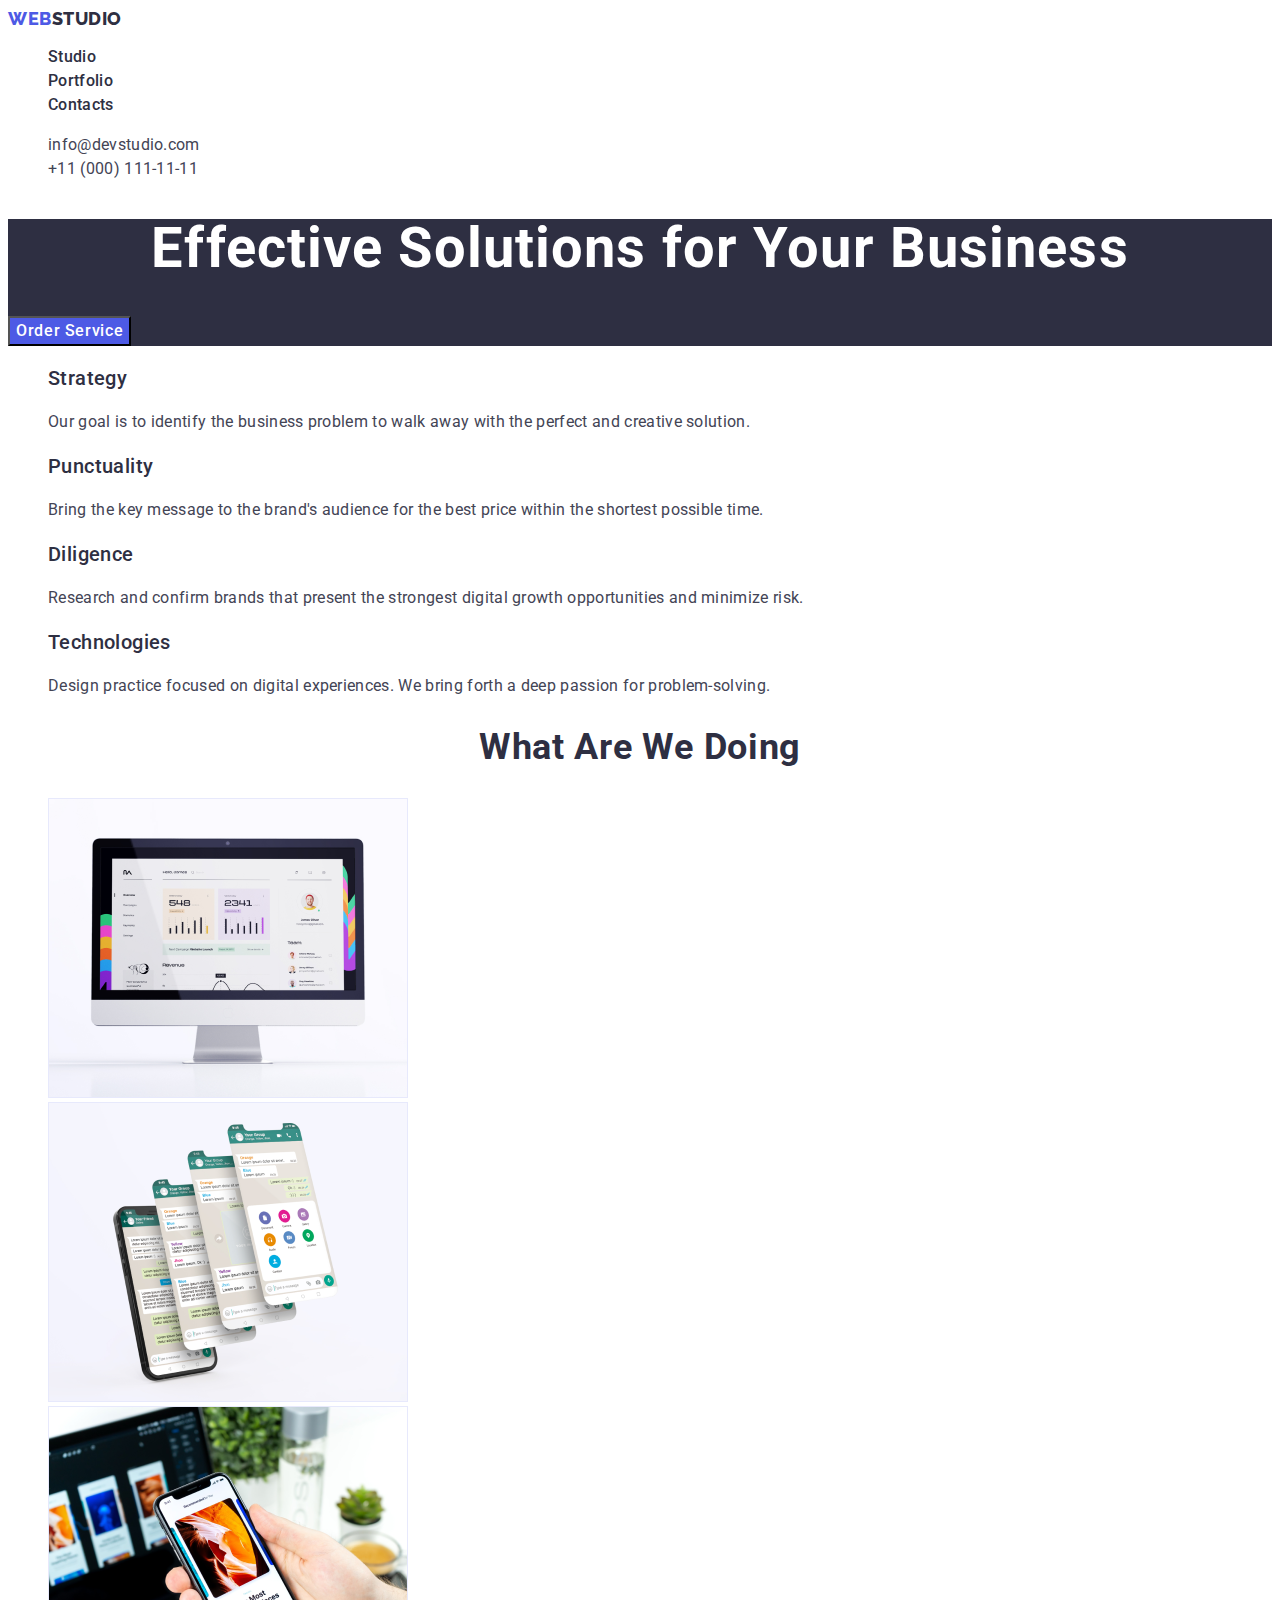
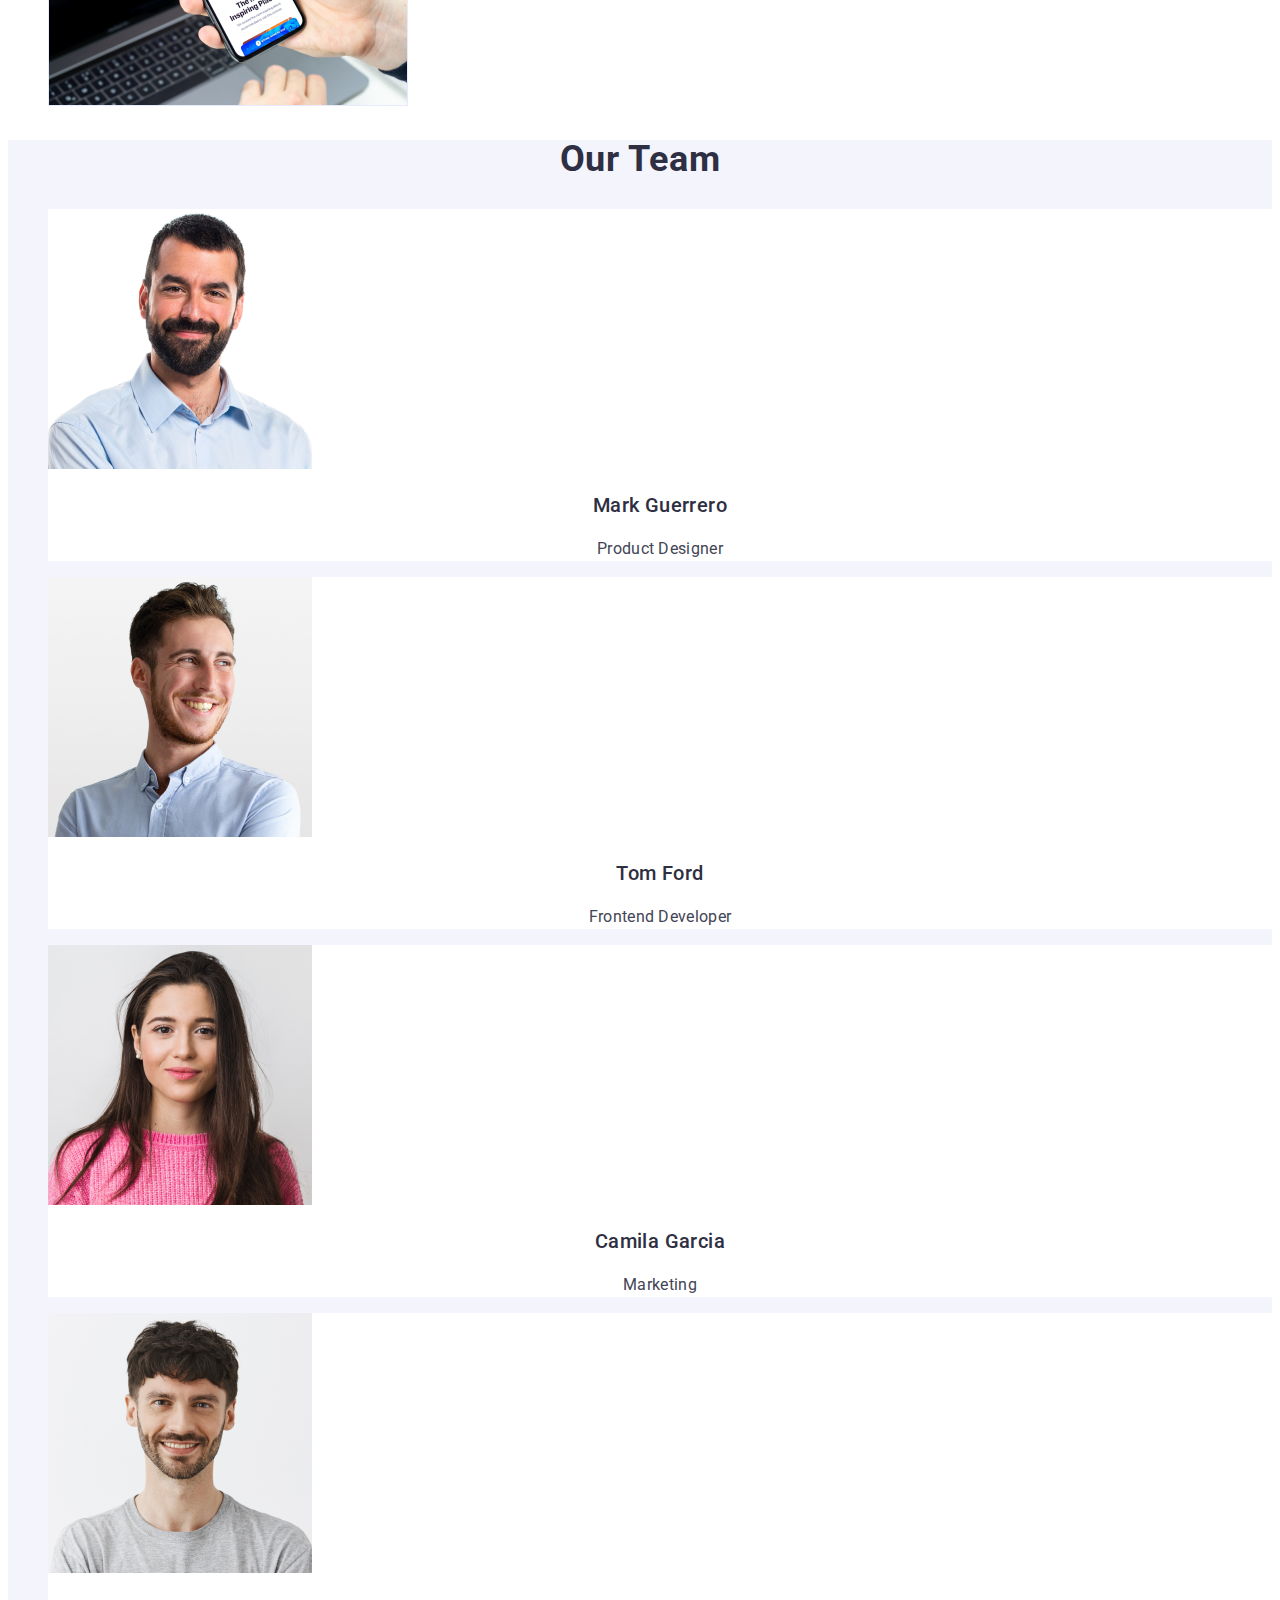
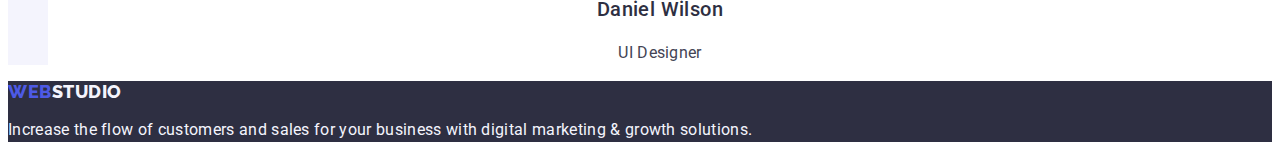
<file: index.html>
<!DOCTYPE html>
<html lang="en">
  <head>
    <meta charset="UTF-8" />
    <meta name="viewport" content="width=device-width, initial-scale=1.0" />
    <title>WebStudio</title>
    <link rel="preconnect" href="https://fonts.googleapis.com" />
    <link rel="preconnect" href="https://fonts.gstatic.com" crossorigin />
    <link
      href="https://fonts.googleapis.com/css2?family=Montserrat:wght@400;700&family=Raleway:wght@800&family=Roboto:wght@400;500;700;900&display=swap"
      rel="stylesheet"
    />
    <link rel="stylesheet" href="css/styles.css" />
  </head>
  <body>
    <header>
      <!-- LOGO -->
      <nav>
        <a href="./index.html" class="link link-logo"
          >Web<span class="logo-style">Studio</span>
        </a>

        <!-- NAVIGATION -->

        <ul class="list list-nav">
          <li><a href="./index.html" class="link">Studio</a></li>
          <li><a href="./portfolio.html" class="link">Portfolio</a></li>
          <li><a href="" class="link">Contacts</a></li>
        </ul>
      </nav>
      <!-- CONTACTS -->
      <address class="header-address">
        <ul class="list list-contacts">
          <li>
            <a href="mailto:info@devstudio.com" class="link"
              >info@devstudio.com</a
            >
          </li>
          <li>
            <a href="tel:+110001111111" class="link">+11 (000) 111-11-11</a>
          </li>
        </ul>
      </address>
    </header>
    <!-- FEATURES -->
    <main>
      <section class="hero">
        <h1 class="hero-text">Effective Solutions for Your Business</h1>
        <button type="button" class="hero-button">Order Service</button>
      </section>
      <section>
        <h2 hidden>Abilities</h2>
        <ul class="list abilities-list">
          <li>
            <h3 class="main-header">Strategy</h3>
            <p class="main-text">
              Our goal is to identify the business problem to walk away with the
              perfect and creative solution.
            </p>
          </li>
          <li>
            <h3 class="main-header">Punctuality</h3>
            <p class="main-text">
              Bring the key message to the brand's audience for the best price
              within the shortest possible time.
            </p>
          </li>
          <li>
            <h3 class="main-header">Diligence</h3>
            <p class="main-text">
              Research and confirm brands that present the strongest digital
              growth opportunities and minimize risk.
            </p>
          </li>
          <li>
            <h3 class="main-header">Technologies</h3>
            <p class="main-text">
              Design practice focused on digital experiences. We bring forth a
              deep passion for problem-solving.
            </p>
          </li>
        </ul>
      </section>
      <section>
        <h2 class="h-two-headers">What are we doing</h2>
        <ul class="list">
          <li>
            <img
              src="./images/block1-1.jpg"
              width="360"
              height="300"
              alt="Computer"
            />
          </li>
          <li>
            <img
              src="./images/block1-2.jpg"
              width="360"
              height="300"
              alt="Phone"
            />
          </li>
          <li>
            <img
              src="./images/block1-3.jpg"
              width="360"
              height="300"
              alt="Phone in hand"
            />
          </li>
        </ul>
      </section>
      <section class="our-team">
        <h2 class="h-two-headers">Our Team</h2>
        <ul class="list">
          <li class="list-item">
            <img
              src="./images/block2-1.jpg"
              width="264"
              height="260"
              alt="Mark Guerrero"
            />
            <h3 class="our-team-card-names">Mark Guerrero</h3>
            <p class="our-team-card-role">Product Designer</p>
          </li>
          <li class="list-item">
            <img
              src="./images/block2-2.jpg"
              width="264"
              height="260"
              alt="Tom Ford"
            />
            <h3 class="our-team-card-names">Tom Ford</h3>
            <p class="our-team-card-role">Frontend Developer</p>
          </li>
          <li class="list-item">
            <img
              src="./images/block2-3.jpg"
              width="264"
              height="260"
              alt="Camila Garcia"
            />
            <h3 class="our-team-card-names">Camila Garcia</h3>
            <p class="our-team-card-role">Marketing</p>
          </li>
          <li class="list-item">
            <img
              src="./images/block2-4.jpg"
              width="264"
              height="260"
              alt="Daniel Wilson"
            />
            <h3 class="our-team-card-names">Daniel Wilson</h3>
            <p class="our-team-card-role">UI Designer</p>
          </li>
        </ul>
      </section>
    </main>
    <footer class="footer">
      <a href="./index.html" class="link link-logo"
        >Web<span class="logo-style-footer">Studio</span></a
      >
      <p class="footer-text">
        Increase the flow of customers and sales for your business with digital
        marketing & growth solutions.
      </p>
    </footer>
  </body>
</html>
</file>
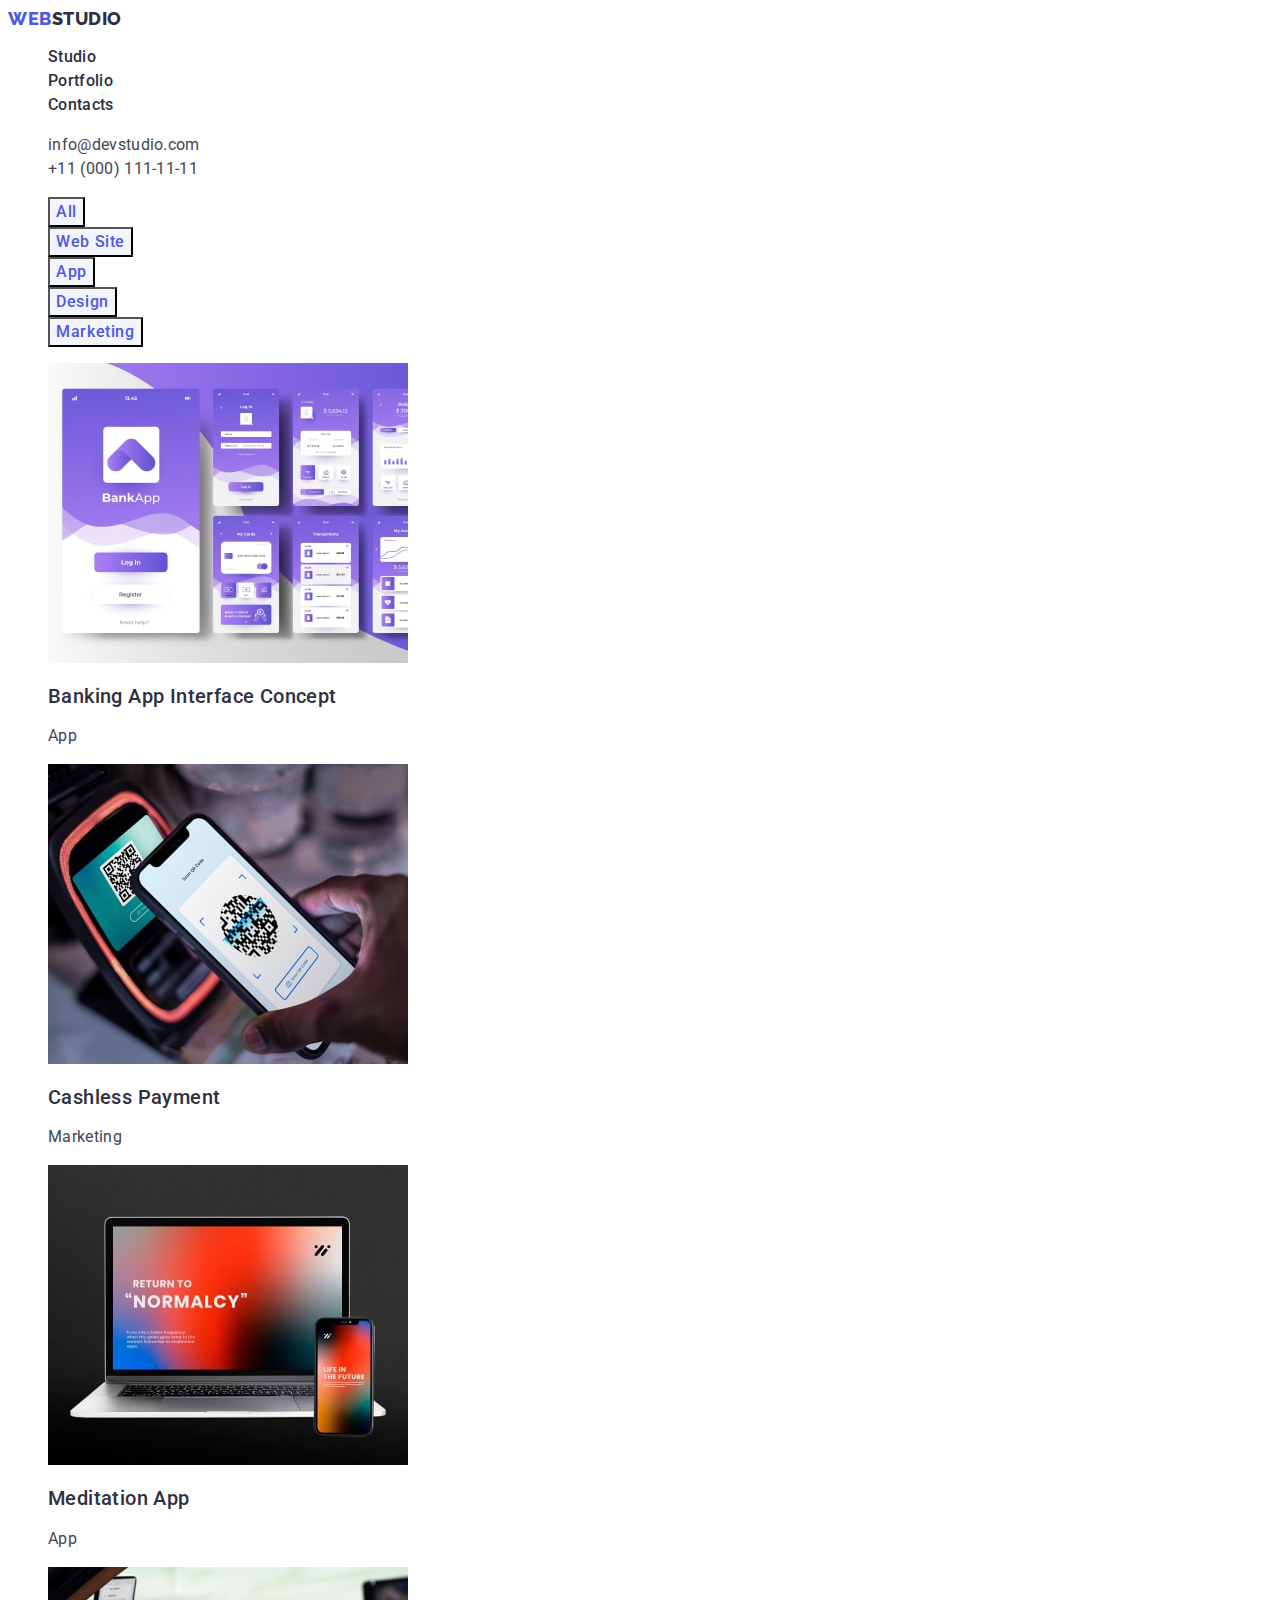
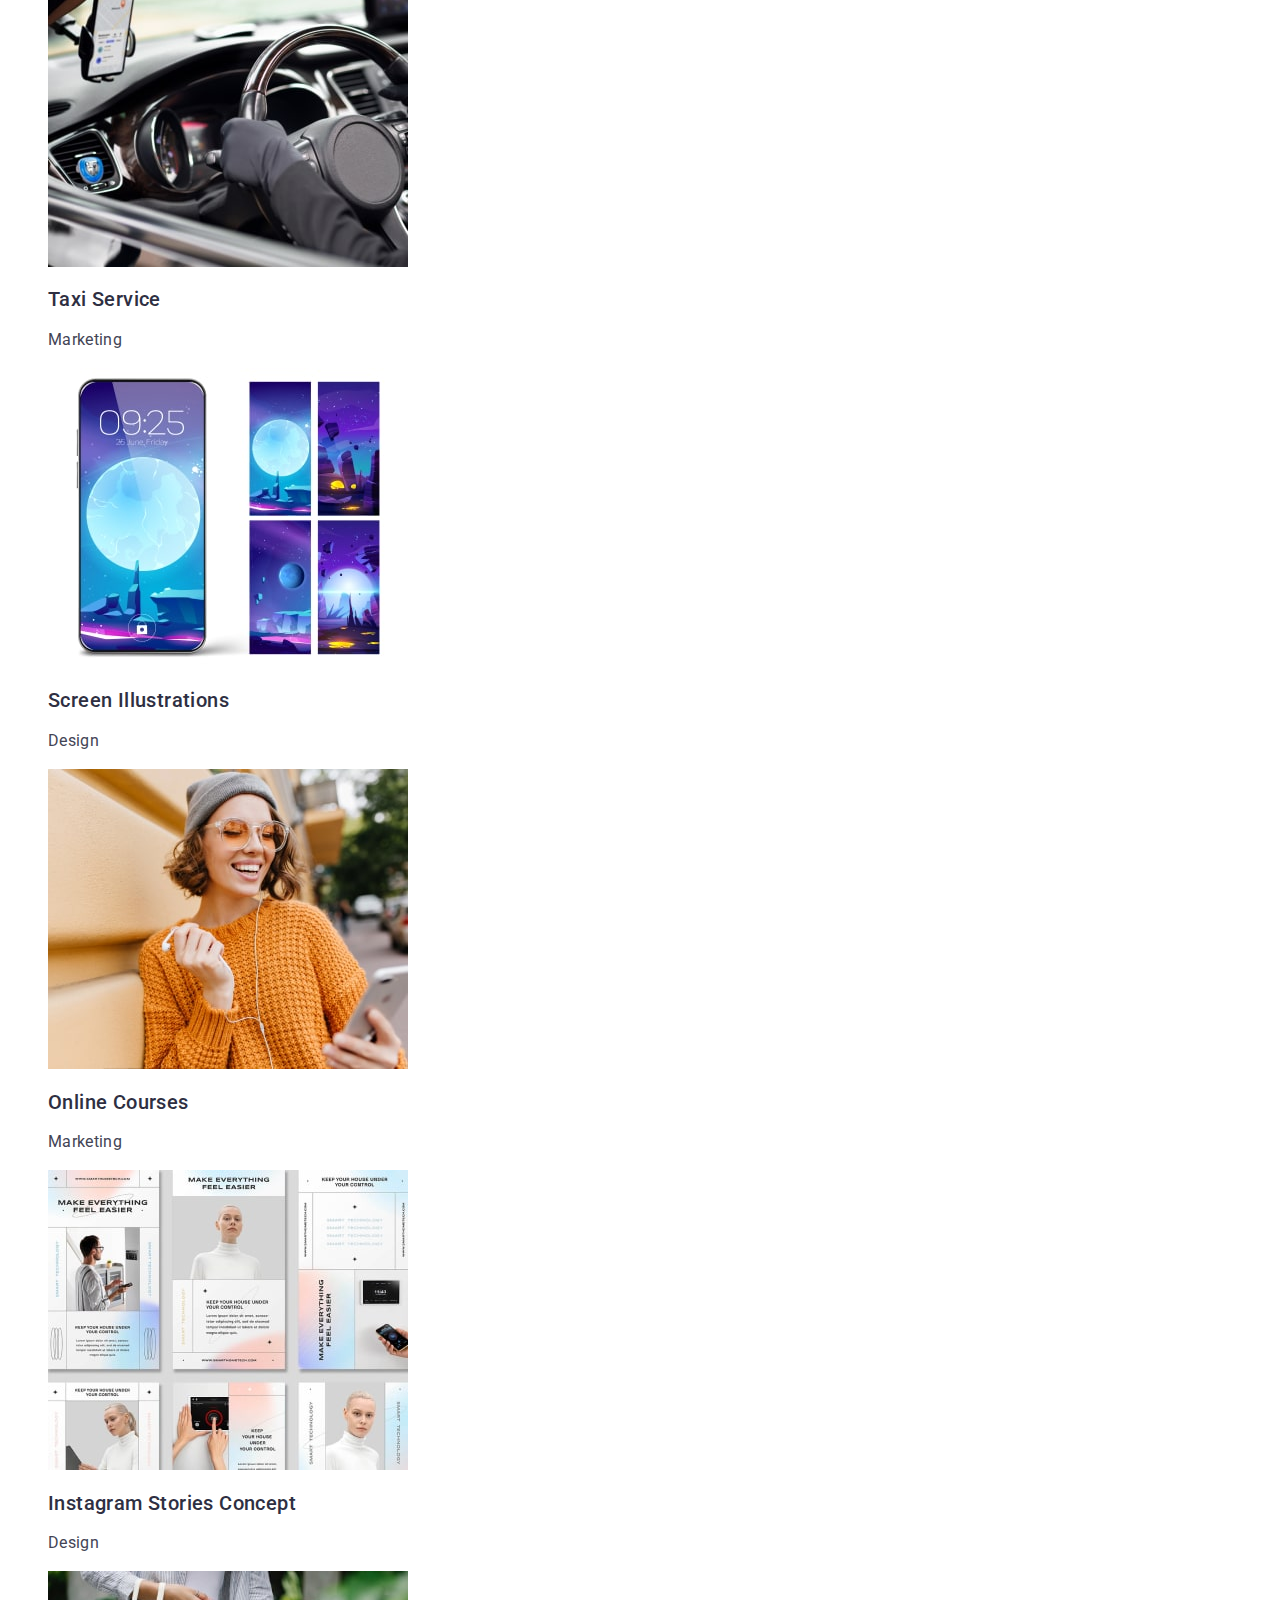
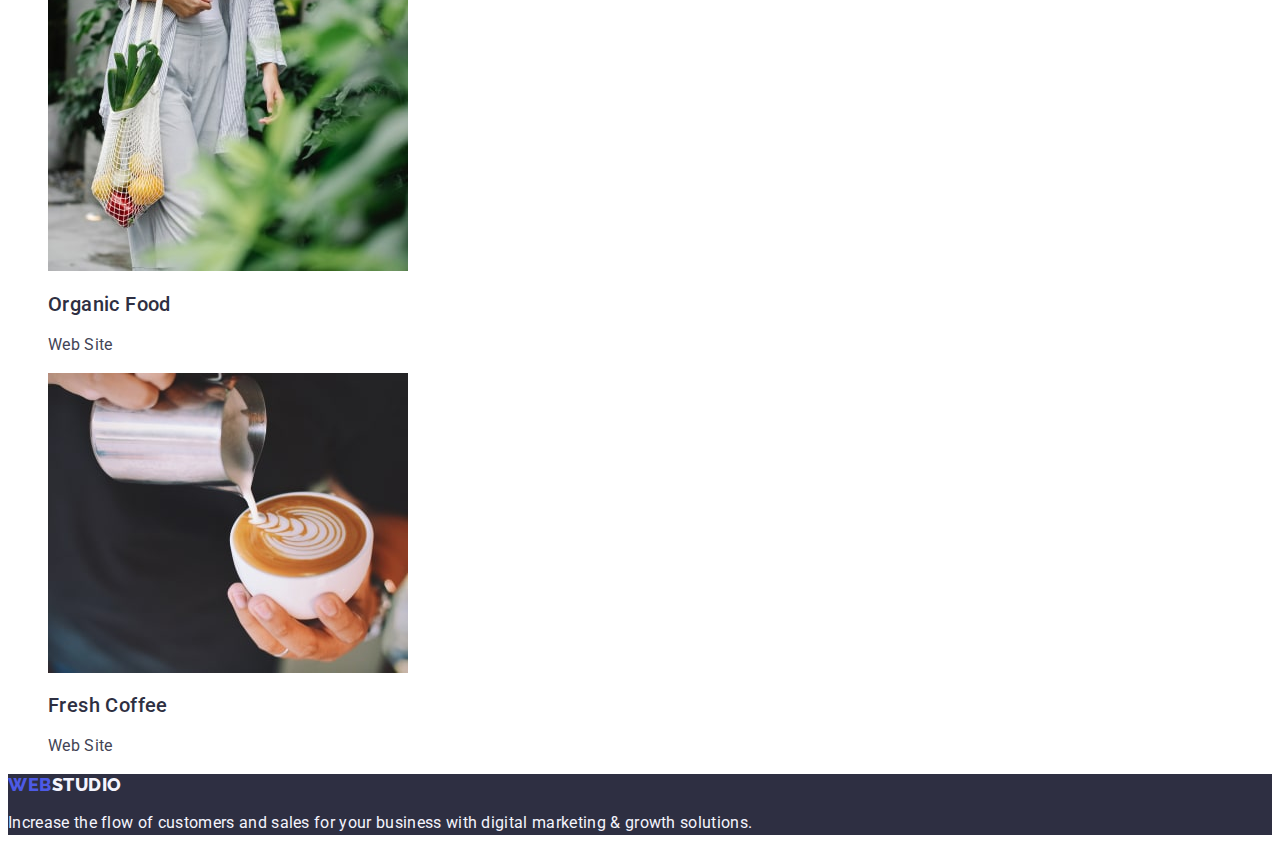
<file: portfolio.html>
<!DOCTYPE html>
<html lang="en">
  <head>
    <meta charset="UTF-8" />
    <meta name="viewport" content="width=device-width, initial-scale=1.0" />
    <title>Portlofio</title>
    <link rel="preconnect" href="https://fonts.googleapis.com" />
    <link rel="preconnect" href="https://fonts.gstatic.com" crossorigin />
    <link
      href="https://fonts.googleapis.com/css2?family=Montserrat:wght@400;700&family=Raleway:wght@800&family=Roboto:wght@400;500;700;900&display=swap"
      rel="stylesheet"
    />
    <link rel="stylesheet" href="css/styles.css" />
  </head>
  <body>
    <header>
      <!-- LOGO -->
      <nav>
        <a href="./index.html" class="link link-logo"
          >Web<span class="logo-style">Studio</span>
        </a>

        <!-- NAVIGATION -->

        <ul class="list list-nav">
          <li><a href="./index.html" class="link">Studio</a></li>
          <li><a href="./portfolio.html" class="link">Portfolio</a></li>
          <li><a href="" class="link">Contacts</a></li>
        </ul>
      </nav>
      <!-- CONTACTS -->
      <address class="header-adress">
        <ul class="list list-contacts">
          <li>
            <a href="mailto:info@devstudio.com" class="link"
              >info@devstudio.com</a
            >
          </li>
          <li>
            <a href="tel:+110001111111" class="link">+11 (000) 111-11-11</a>
          </li>
        </ul>
      </address>
    </header>
    <main>
      <section>
        <h1 hidden>Portfolio</h1>
        <ul class="list">
          <li><button type="button" class="portfolio-button">All</button></li>
          <li>
            <button type="button" class="portfolio-button">Web Site</button>
          </li>
          <li><button type="button" class="portfolio-button">App</button></li>
          <li>
            <button type="button" class="portfolio-button">Design</button>
          </li>
          <li>
            <button type="button" class="portfolio-button">Marketing</button>
          </li>
        </ul>

        <ul class="list">
          <li>
            <a href="" class="link">
              <img
                src="./images/imgcard-8-min.jpg"
                alt="Banking App Interface Concept"
                width="360"
                height="300"
              />
              <h2 class="portfolio-header">Banking App Interface Concept</h2>
              <p class="portfolio-paragraph">App</p>
            </a>
          </li>

          <li>
            <a href="" class="link">
              <img
                src="./images/imgcard-7-min.jpg"
                alt="Cashless Payment"
                width="360"
                height="300"
              />
              <h2 class="portfolio-header">Cashless Payment</h2>
              <p class="portfolio-paragraph">Marketing</p>
            </a>
          </li>

          <li>
            <a href="" class="link">
              <img
                src="./images/imgcard-6-min.jpg"
                alt="Meditation App"
                width="360"
                height="300"
              />
              <h2 class="portfolio-header">Meditation App</h2>
              <p class="portfolio-paragraph">App</p>
            </a>
          </li>

          <li>
            <a href="" class="link">
              <img
                src="./images/imgcard-5-min.jpg"
                alt="Taxi Service"
                width="360"
                height="300"
              />
              <h2 class="portfolio-header">Taxi Service</h2>
              <p class="portfolio-paragraph">Marketing</p>
            </a>
          </li>

          <li>
            <a href="" class="link">
              <img
                src="./images/imgcard-4-min.jpg"
                alt="Screen Illustrations"
                width="360"
                height="300"
              />
              <h2 class="portfolio-header">Screen Illustrations</h2>
              <p class="portfolio-paragraph">Design</p>
            </a>
          </li>

          <li>
            <a href="" class="link">
              <img
                src="./images/imgcard-3-min.jpg"
                alt="Online Courses"
                width="360"
                height="300"
              />
              <h2 class="portfolio-header">Online Courses</h2>
              <p class="portfolio-paragraph">Marketing</p>
            </a>
          </li>

          <li>
            <a href="" class="link">
              <img
                src="./images/imgcard-2-min.jpg"
                alt="Instagram Stories Concept"
                width="360"
                height="300"
              />
              <h2 class="portfolio-header">Instagram Stories Concept</h2>
              <p class="portfolio-paragraph">Design</p>
            </a>
          </li>

          <li>
            <a href="" class="link">
              <img
                src="./images/imgcard-1-min.jpg"
                alt="Organic Food"
                width="360"
                height="300"
              />
              <h2 class="portfolio-header">Organic Food</h2>

              <p class="portfolio-paragraph">Web Site</p>
            </a>
          </li>

          <li>
            <a href="" class="link">
              <img
                src="./images/imgcard-min.jpg"
                alt="Fresh Coffee"
                width="360"
                height="300"
              />
              <h2 class="portfolio-header">Fresh Coffee</h2>

              <p class="portfolio-paragraph">Web Site</p>
            </a>
          </li>
        </ul>
      </section>
    </main>
    <footer class="footer">
      <a href="./index.html" class="link link-logo"
        >Web<span class="logo-style-footer">Studio</span></a
      >
      <p class="footer-text">
        Increase the flow of customers and sales for your business with digital
        marketing & growth solutions.
      </p>
    </footer>
  </body>
</html>
</file>
<file: css/styles.css>
:root {
    --main-text-color: #434455;
    --primary-font: "Roboto", sans-serif;
    --iris: #4D5AE5;
    --navyblue: #2E2F42;
    --slate: #434455;
    --white: #FFF;
    --cloud: #F4F4FD;
    --ocean: #404BBF;
}

body {
    font-family: "Roboto", sans-serif;
    color: #434455;
    background-color: var(--white);
}
button {
    font-family: "Roboto", sans-serif;
}
.link {
    text-decoration: none;
}
address {
    font-style: normal;
}
.list {
    list-style: none;
}

button {
    cursor: pointer;
}

button:hover, button:focus {
    background-color: var(--ocean);
}

footer {
    background-color: var(--navyblue);
}


.link-logo {
    font-family: "Raleway", sans-serif;
    color: var(--iris);
    text-transform: uppercase;
    font-size: 18px;
    font-weight: 800;
    line-height: 1.17;
    letter-spacing: 0.03em;
}

.logo-style {
    color: var(--navyblue);
}
.list-nav .link{
    color: var(--navyblue);
    font-size: 16px;
    line-height: 1.5;
    letter-spacing: 0.02em;
    font-weight: 500;
}



.list-contacts .link {
    color: var(--slate);
    line-height: 1.5;
    letter-spacing: 0.02em;
}

.link:active{
    color: var(--ocean);
}

.link:hover, .link:focus{
    color: var(--ocean);
}

.hero {
    background-color: var(--navyblue);
}
.hero-text {
    color: var(--white);
    font-size: 56px;
    line-height: 1.07;
    letter-spacing: 0.02em;
    text-align: center;
}

.hero-button {
    color: var(--white);
    background-color: var(--iris);
    font-weight: 500;
    line-height: 1.5;
    letter-spacing: 0.04em;
    font-size: 16px;
    
}

.main-header {
    color: var(--navyblue);
    font-size: 20px;
    line-height: 1.2;
    letter-spacing: 0.02em;
    font-weight: 500;
}

.list-item {
    background-color: var(--white);
}

.main-text {
    color: var(--slate);
    font-size: 16px;
    line-height: 1.5;
    letter-spacing: 0.02em;
}

.h-two-headers {
    color: var(--navyblue);
    font-size: 36px;
    line-height: 1.11;
    letter-spacing: 0.02em;
    text-align: center;
    text-transform: capitalize;
    font-weight: 700
}

.our-team {
    background-color: var(--cloud);
}

.our-team-card-names {
    color: var(--navyblue);
    font-size: 20px;
    line-height: 1.2;
    letter-spacing: 0.02em;
    text-align: center;
    font-weight: 500;
}
.our-team-card-role {
    color: var(--slate);
    font-size: 16px;
    line-height: 1.5;
    letter-spacing: 0.02em;
    text-align: center;
}

.footer-text {
    color: var(--cloud);
    font-size: 16px;
    line-height: 1.5;
    letter-spacing: 0.02em;
}

.logo-style-footer {
    color: var(--cloud);
    font-family: "Raleway", sans-serif;
    font-weight: 800;
}

.portfolio-button {
    background-color: var(--cloud);
    color: var(--iris);
    font-size: 16px;
    line-height: 1.5;
    letter-spacing: 0.04em;
    font-weight: 500;
}

.portfolio-button:hover , .portfolio-button:focus{
    color: var(--white);
}
.portfolio-header {
    color: var(--navyblue);
    font-size: 20px;
    font-weight: 500;
    line-height: 1.2;
    letter-spacing: 0.02em;
}

.portfolio-paragraph {
    color: var(--slate);
    font-size: 16px;
    line-height: 1.5;
    letter-spacing: 0.02em;
}
</file>
